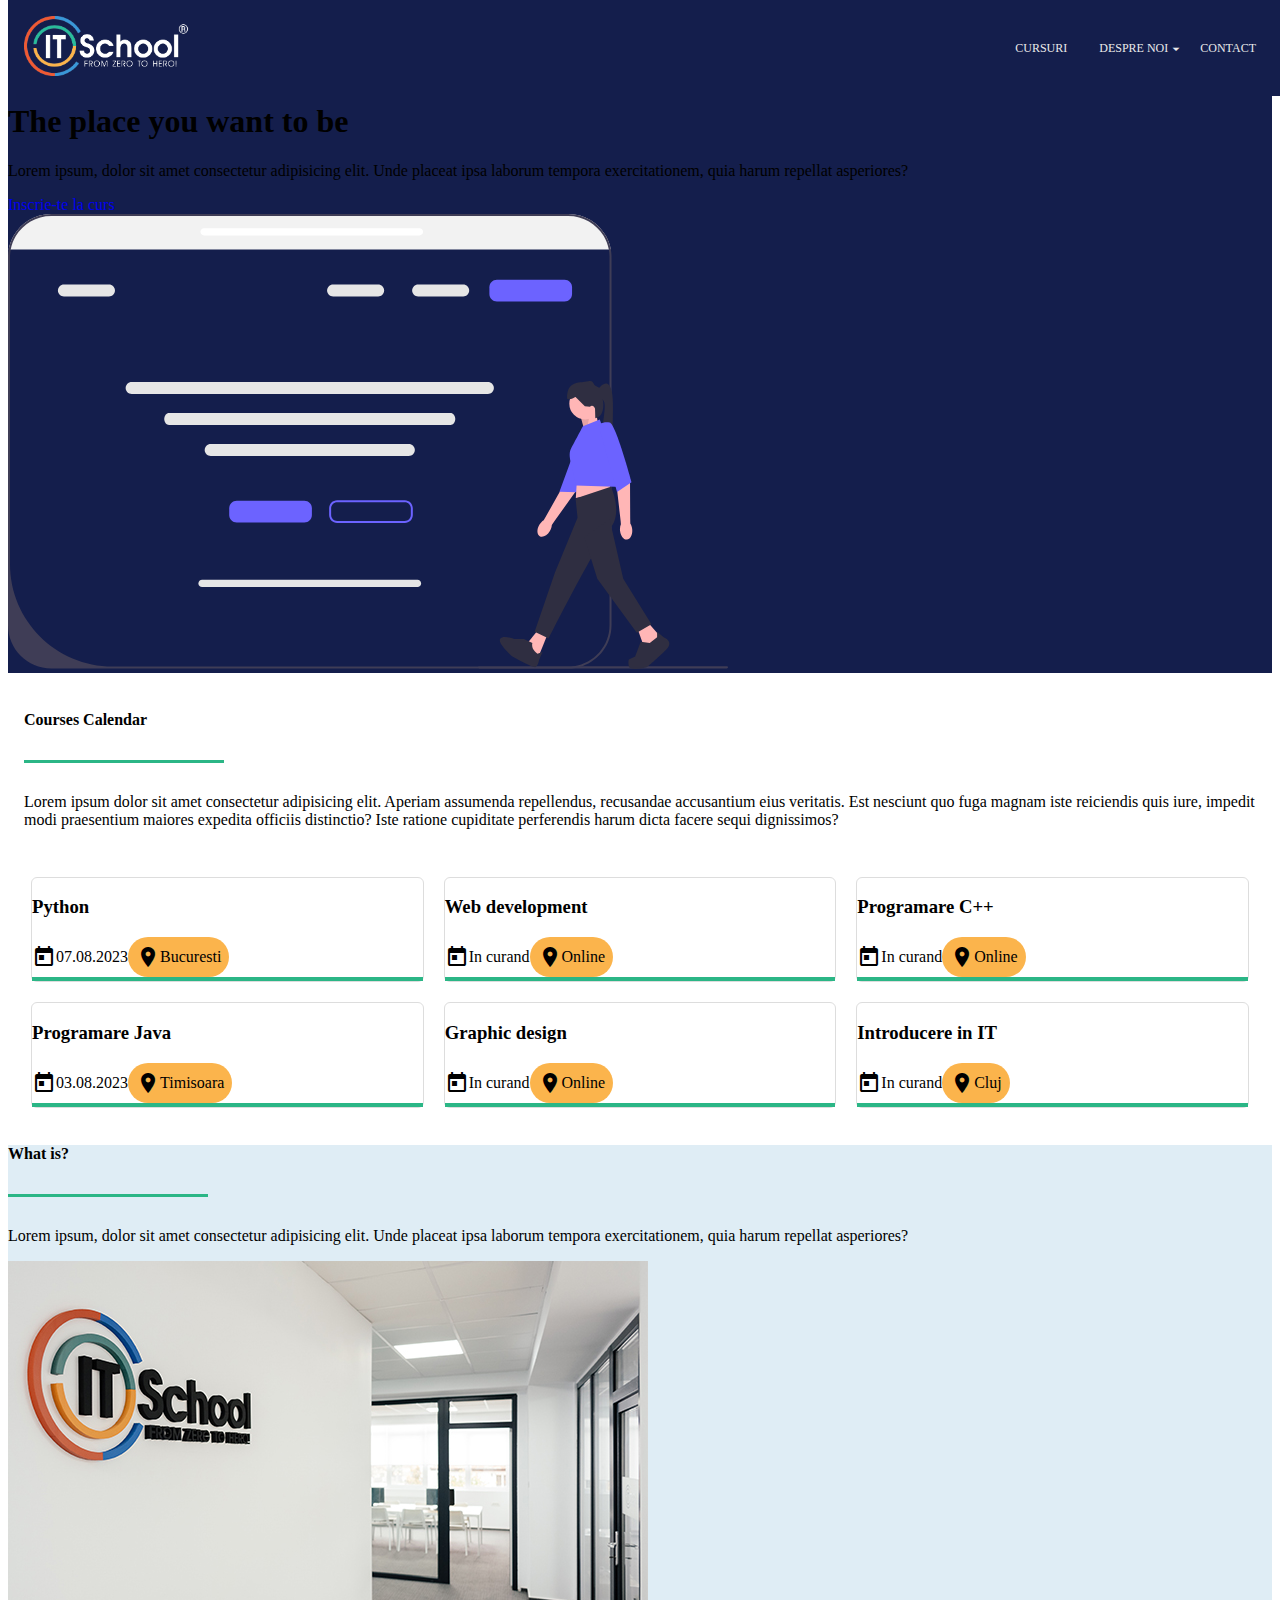
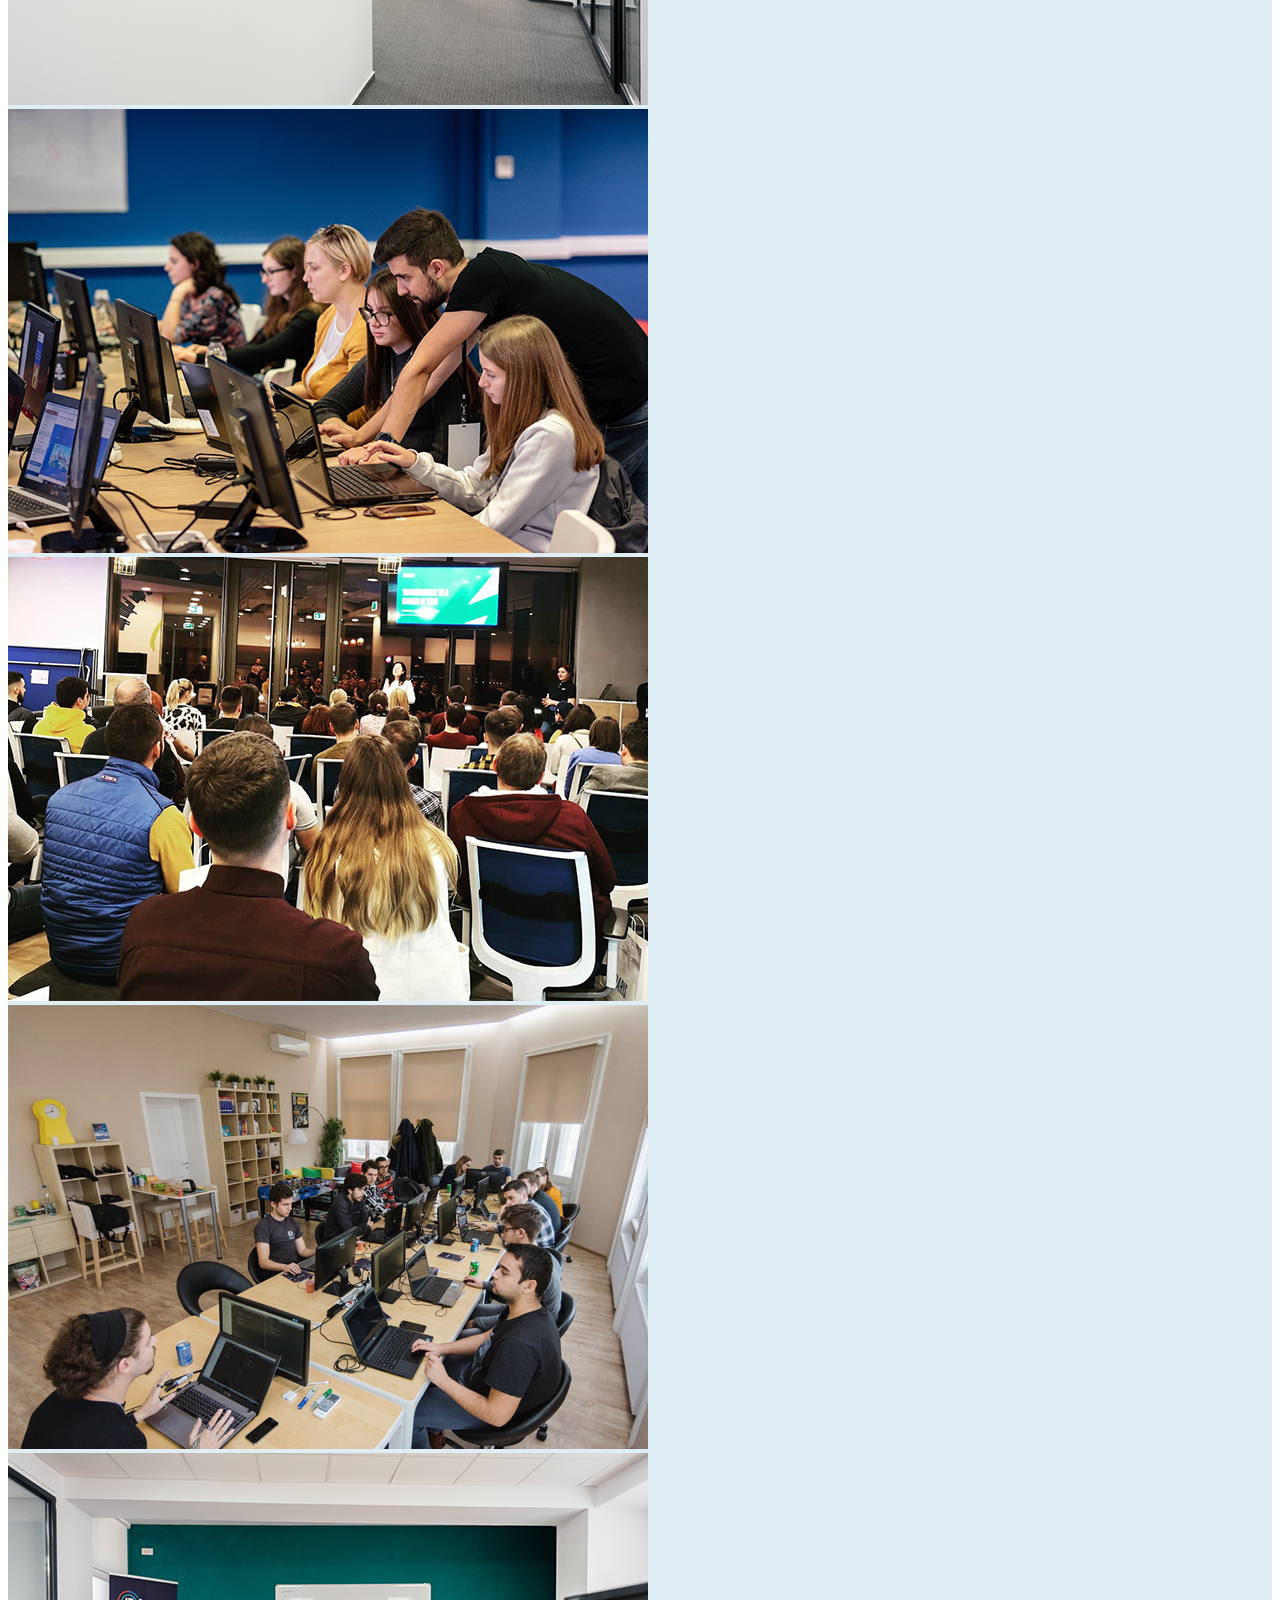
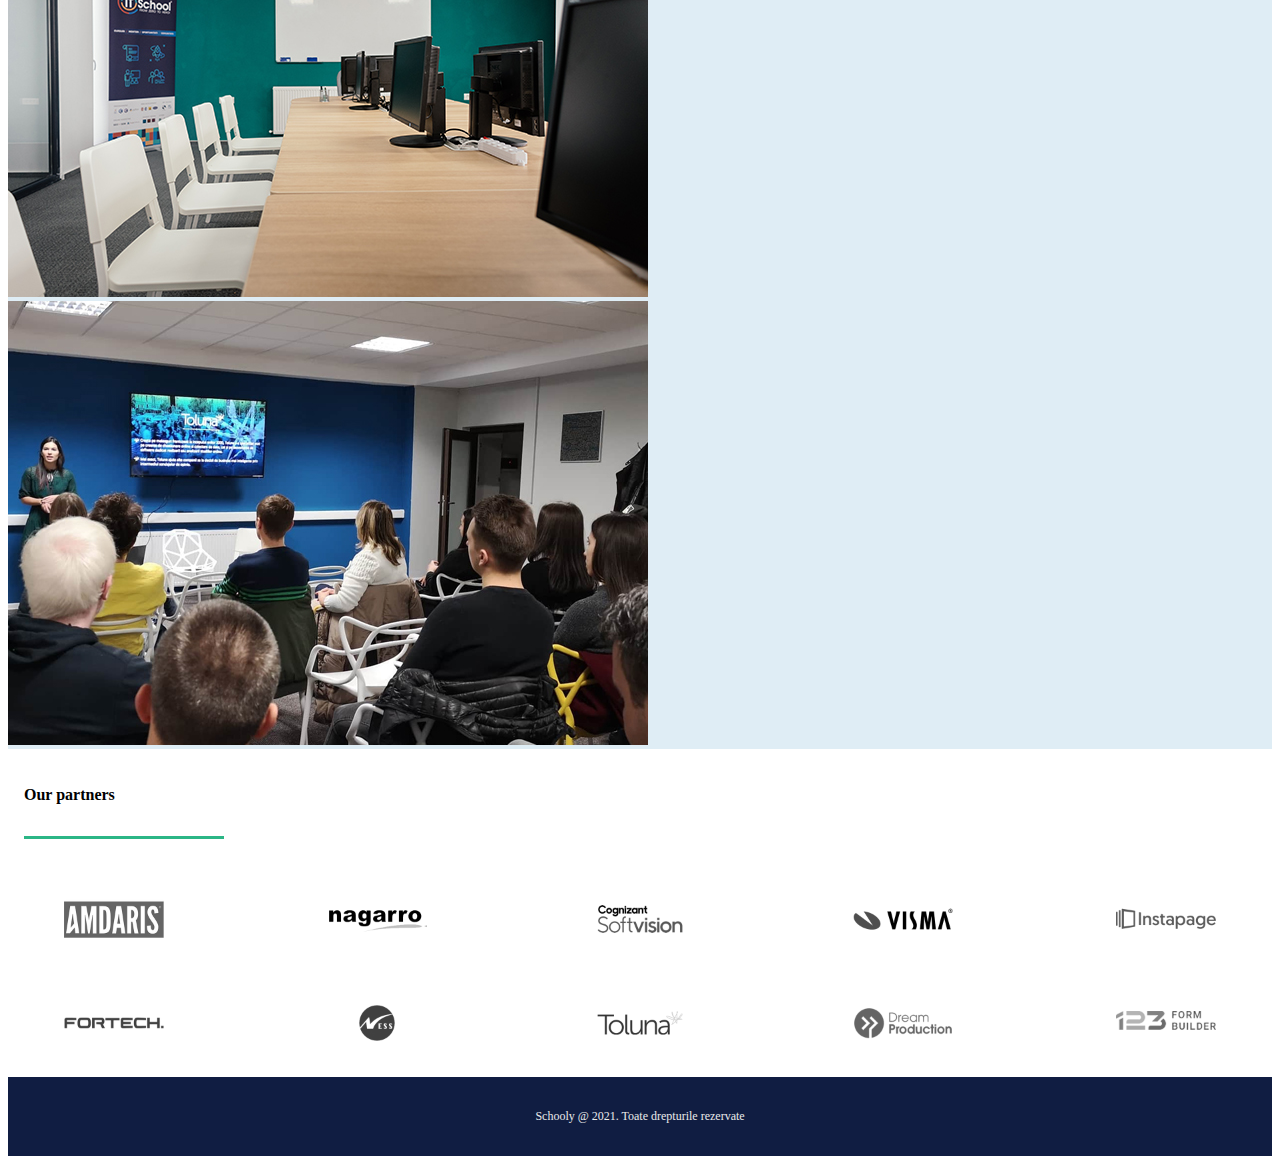
<file: index.html>
<!DOCTYPE html>
<html lang="en">
  <head>
    <meta charset="UTF-8" />
    <meta name="viewport" content="width=device-width, initial-scale=1.0" />
    <link
      href="https://cdn.jsdelivr.net/npm/bootstrap@5.3.0/dist/css/bootstrap.min.css"
      rel="stylesheet"
      integrity="sha384-9ndCyUaIbzAi2FUVXJi0CjmCapSmO7SnpJef0486qhLnuZ2cdeRhO02iuK6FUUVM"
      crossorigin="anonymous"
    />

    <link
      href="https://fonts.googleapis.com/icon?family=Material+Icons"
      rel="stylesheet"
    />

    <link rel="stylesheet" href="./styles/main.css" />
    <link rel="stylesheet" href="./styles/home.css" />

    <title>Schooly</title>
  </head>
  <body>
    <nav>
      <div class="custom-container">
        <a href="index.html" class="logo-link">
          <img src="assets/itschool-logo.png" alt="" />
        </a>

        <div class="menu-icon-container">
          <span class="material-icons menu-icon">menu</span>
          <input type="checkbox" />

          <ul>
            <li>
              <a href="pages/courses.html">Cursuri</a>
            </li>
            <li class="about-us">
              <a href="pages/about.html">
                Despre noi
                <span class="material-icons arrow-down-icon"
                  >arrow_drop_down</span
                >
              </a>
              <div class="submenu">
                <a href="index.html">Schooly</a>
                <a href="pages/about.html">Despre noi</a>
              </div>
            </li>
            <li>
              <a href="pages/contact.html">Contact</a>
            </li>
          </ul>
        </div>
      </div>
    </nav>

    <main>
      <section id="intro" class="mb-5">
        <div
          class="container-lg vh-100 d-flex justify-content-center align-items-center"
        >
          <div class="row justify-content-between align-items-center">
            <div class="col-md-6 text-center text-md-start">
              <h1>
                <div class="display-2 text-light">Schooly</div>
                <div class="divider"></div>
                <div class="display-5 text-light">The place you want to be</div>
              </h1>
              <p class="lead my-4 text-light">
                Lorem ipsum, dolor sit amet consectetur adipisicing elit. Unde
                placeat ipsa laborum tempora exercitationem, quia harum repellat
                asperiores?
              </p>
              <a
                href="pages/contact.html"
                class="btn btn-outline-success rounded-pill px-5"
                >Inscrie-te la curs</a
              >
            </div>
            <div class="col-md-6 text-center d-none d-md-block">
              <img
                class="img-fluid"
                src="assets/undraw_experience_design_re_dmqq.svg"
                alt="hero-image"
              />
            </div>
          </div>
        </div>
      </section>

      <section id="courses-calendar" class="mt-5 mb-5">
        <div
          class="custom-container courses-calendar-header text-start text-md-center"
        >
          <h4 class="display-4">Courses Calendar</h4>
          <div class="divider"></div>
          <p class="text-muted">
            Lorem ipsum dolor sit amet consectetur adipisicing elit. Aperiam
            assumenda repellendus, recusandae accusantium eius veritatis. Est
            nesciunt quo fuga magnam iste reiciendis quis iure, impedit modi
            praesentium maiores expedita officiis distinctio? Iste ratione
            cupiditate perferendis harum dicta facere sequi dignissimos?
          </p>
        </div>
        <div class="custom-container courses-calendar-wrapper">
          <article class="course-calendar p-2">
            <h3 class="mb-4">Python</h3>
            <div class="details mb-4">
              <span class="info date">
                <span class="material-icons">today</span>
                <span>07.08.2023</span>

                <span class="info place">
                  <span class="material-icons">location_on</span>
                  <span>Bucuresti</span>
              </span>
            </div>
            <div class="ending mt-4"></div>
          </article>

          <article class="course-calendar p-2">
            <h3 class="mb-4">Web development</h3>
            <div class="details mb-4">
              <span class="info date">
                <span class="material-icons">today</span>
                <span>In curand</span>

                <span class="info place">
                  <span class="material-icons">location_on</span>
                  <span>Online</span>
              </span>
            </div>
            <div class="ending mt-4"></div>
          </article>

          <article class="course-calendar p-2">
            <h3 class="mb-4">Programare C++</h3>
            <div class="details mb-4">
              <span class="info date">
                <span class="material-icons">today</span>
                <span>In curand</span>

                <span class="info place">
                  <span class="material-icons">location_on</span>
                  <span>Online</span>
              </span>
            </div>
            <div class="ending mt-4"></div>
          </article>

          <article class="course-calendar p-2">
            <h3 class="mb-4">Programare Java</h3>
            <div class="details mb-4">
              <span class="info date">
                <span class="material-icons">today</span>
                <span>03.08.2023</span>

                <span class="info place">
                  <span class="material-icons">location_on</span>
                  <span>Timisoara</span>
              </span>
            </div>
            <div class="ending mt-4"></div>
          </article>

          <article class="course-calendar p-2">
            <h3 class="mb-4">Graphic design</h3>
            <div class="details mb-4">
              <span class="info date">
                <span class="material-icons">today</span>
                <span>In curand</span>

                <span class="info place">
                  <span class="material-icons">location_on</span>
                  <span>Online</span>
              </span>
            </div>
            <div class="ending mt-4"></div>
          </article>

          <article class="course-calendar p-2">
            <h3 class="mb-4">Introducere in IT</h3>
            <div class="details mb-4">
              <span class="info date">
                <span class="material-icons">today</span>
                <span>In curand</span>

                <span class="info place">
                  <span class="material-icons">location_on</span>
                  <span>Cluj</span>
              </span>
            </div>
            <div class="ending mt-4"></div>
          </article>

        </div>
      </section>

      <section id="what-is" class="mt-5 mc-5 py-5">
        <div
          class="container-lg what-is-header text-start text-md-center"> 
        <h4 class="display-4">What is?</h4>
        <div class="divider"></div>
        <p class="text-muted">
                Lorem ipsum, dolor sit amet consectetur adipisicing elit. Unde
                placeat ipsa laborum tempora exercitationem, quia harum repellat
                asperiores?
          </p>
        </div>

        <div class="container-lg">
          <div class="row g-4 justify-content-center align-items-center">
            <div class="col-sm-6 col-md-4">
              <img class="w-100"src="assets/about-us-1.jpeg" alt="">
            </div>
            <div class="col-sm-6 col-md-4">
              <img class="w-100"src="assets/about-us-2.jpeg" alt="">
            </div>
            <div class="col-sm-6 col-md-4">
              <img class="w-100"src="assets/about-us-3.jpeg" alt="">
            </div>
            <div class="col-sm-6 col-md-4">
              <img class="w-100"src="assets/about-us-4.jpeg" alt="">
            </div>
            <div class="col-sm-6 col-md-4">
              <img class="w-100"src="assets/about-us-5.jpeg" alt="">
            </div>
            <div class="col-sm-6 col-md-4">
              <img class="w-100"src="assets/about-us-6.jpeg" alt="">
            </div>
          </div>
        </div>

      </section>

      <section id="partners" class="mt-5 mb-5">
        <div class="custom-container partners-header text-start text-md-center"> 
      <h4 class="display-4">Our partners</h4>
      <div class="divider"></div>
      </div>
      <div class="partners-container">
        <div class="partners-wrapper">
          <div class="partner">
            <img src="assets/amdaris.png" alt="">
          </div>
          <div class="partner">
            <img src="assets/nagarro.png" alt="" />
          </div>
          <div class="partner">
            <img src="assets/cognizant.png" alt="" />
          </div>
          <div class="partner">
            <img src="assets/visma.png" alt="" />
          </div>
          <div class="partner">
            <img src="assets/instapage.png" alt="" />
          </div>
          <div class="partner">
            <img src="assets/fortech.png" alt="" />
          </div>
          <div class="partner">
            <img src="assets/ness.png" alt="" />
          </div>
          <div class="partner">
            <img src="assets/toluna.png" alt="" />
          </div>
          <div class="partner">
            <img src="assets/dreamproduction.png" alt="" />
          </div>
          <div class="partner">
            <img src="assets/123formbuilder.png" alt="" />
          </div>
        </div>
      </div>
      </section>
    </main>

    <footer>
      <div class="custom-container">
        <p>Schooly @ 2021. Toate drepturile rezervate</p>
      </div>
    </footer>

    <script
      src="https://cdn.jsdelivr.net/npm/bootstrap@5.3.0/dist/js/bootstrap.bundle.min.js"
      integrity="sha384-geWF76RCwLtnZ8qwWowPQNguL3RmwHVBC9FhGdlKrxdiJJigb/j/68SIy3Te4Bkz"
      crossorigin="anonymous"
    ></script>
  </body>
</html>
</file>
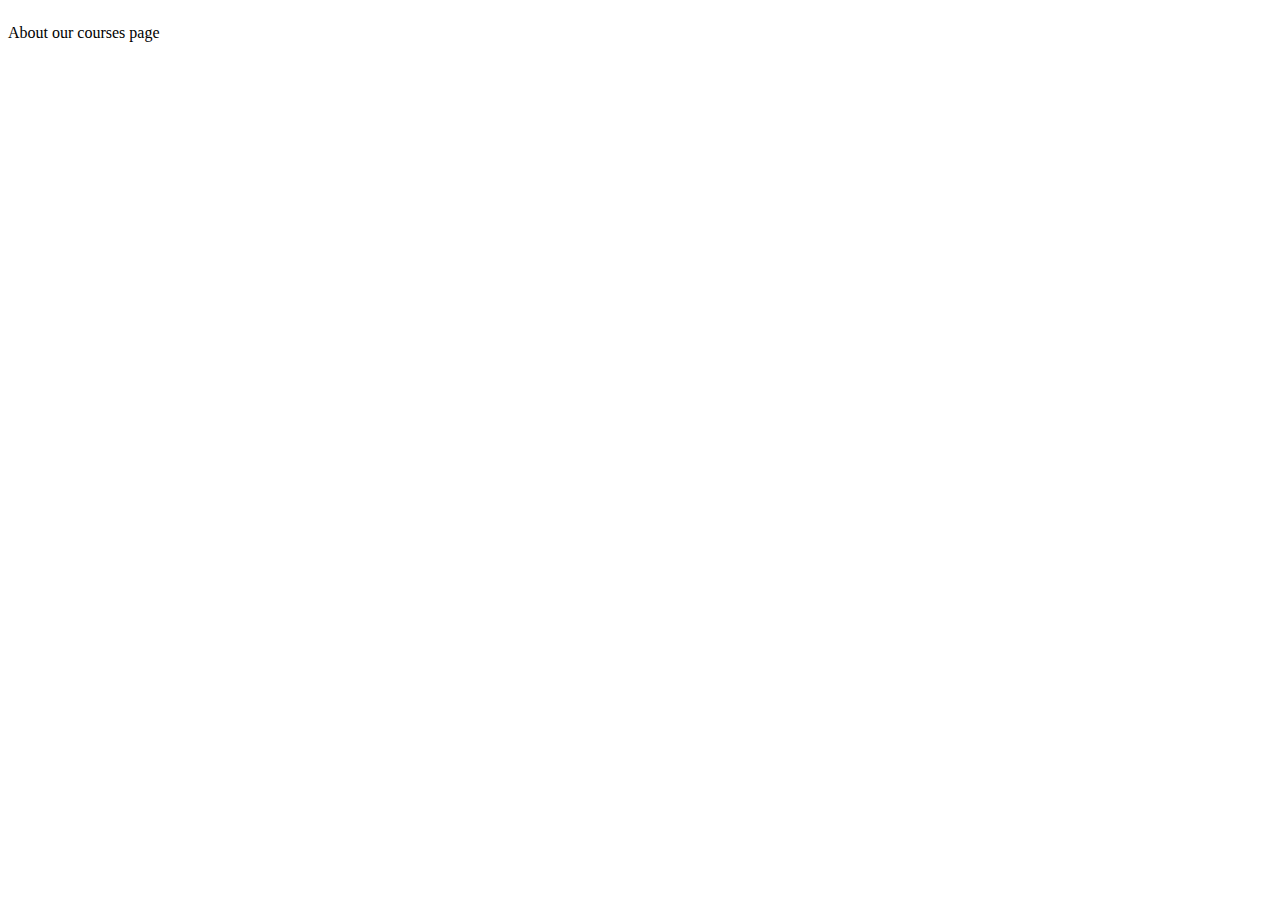
<file: pages/about.html>
<!DOCTYPE html>
<html lang="en">
  <head>
    <meta charset="UTF-8" />
    <meta name="viewport" content="width=device-width, initial-scale=1.0" />

    <link
      href="https://cdn.jsdelivr.net/npm/bootstrap@5.3.0/dist/css/bootstrap.min.css"
      rel="stylesheet"
      integrity="sha384-9ndCyUaIbzAi2FUVXJi0CjmCapSmO7SnpJef0486qhLnuZ2cdeRhO02iuK6FUUVM"
      crossorigin="anonymous"
    />

    <link rel="stylesheet" href="../styles/main.css" />
    <link rel="stylesheet" href="../styles/about.css" />

    <title>About our courses</title>
  </head>
  <body>
    <p class="display-1">About our courses page</p>
  </body>
</html>
</file>
<file: styles/main.css>
/* fisierul principal de css, va fi mostenit de celelalte fisiere */
:root {
  --text-primary: #101d42;
  --text-secondary: #fbb44c;
  --text-dark: #2b2922;
  --text-light: #eaeaea;
  --text-white: #ffffff;

  --bg-primary: #141e4c;
  --bg-secondary: #dfedf5;
  --bg-dark: #101d42;
  --bg-light: #ffffff;

  --button-color: #2bb686;

  --fs-large: 1rem;
  --fs-medium: 0.875rem;
  --fs-small: 0.75rem;

  --spacing-xl: 2.625rem;
  --spacing-large: 1.75rem;
  --spacing-medium: 1rem;
  --spacing-small: 0.5rem;
  --spacing-tiny: 0.25rem;

  --mobile-logo-height: 45px;
}

/* resets */

ul {
  list-style-type: none;
  margin: 0;
  padding: 0;
}

a {
  display: block;
  text-decoration: none;
}

/* reusable css */

.custom-container {
  max-width: 1320px;
  min-width: 320px;

  margin: auto;

  padding: var(--spacing-medium);
}

.divider {
  width: 200px;
  height: 3px;
  background-color: var(--button-color);
  margin: 10px 0;
  display: inline-block;
}

/* page layout */
body {
  display: flex;
  flex-direction: column;

  min-height: 100vh;
}

main {
  flex-grow: 1;
}

footer {
  background-color: var(--bg-dark);
}

footer p {
  font-size: var(--fs-small);
  text-align: center;

  color: var(--text-light);
  padding: var(--spacing-medium) 0;

  margin: 0;
}

nav {
  position: fixed;
  top: 0;

  width: 100%;

  background-color: var(--bg-primary);

  z-index: 2;
}

nav .custom-container {
  display: flex;
  justify-content: space-between;
  align-items: center;
}

nav .logo-link {
  padding: 0;
}

nav img {
  width: auto;
  height: 60px;
}

/*menu items */

nav .menu-icon {
  color: var(--text-light);
  display: none;
}

nav input[type="checkbox"] {
  display: none;
}

nav ul {
  display: flex;
}

nav li {
  position: relative;
}

nav a {
  text-transform: uppercase;
  font-size: var(--fs-small);
  color: var(--text-light);
  padding: var(--spacing-medium);
}

nav .arrow-down-icon {
  font-size: var(--fs-large);

  position: absolute;
}

nav a:hover {
  color: var(--text-secondary);
}

nav .submenu {
  display: none;

  position: absolute;
  top: calc(100% - var(--spacing-small));
  left: var(--spacing-medium);

  width: 10rem;
  padding: var(--spacing-tiny) 0;

  background-color: var(--bg-dark);

  z-index: 3;
}

nav .submenu a {
  padding: var(--spacing-tiny) var(--spacing-small);
}

nav .about-us:hover .submenu {
  display: block;
}

@media (max-width: 768px) {
  nav img {
    height: var(--mobile-logo-height);
  }

  nav ul {
    display: none;
  }

  nav .menu-icon {
    display: block;
  }

  nav .arrow-down-icon {
    display: none;
  }

  nav .about-us:hover .submenu {
    display: none;
  }

  nav .menu-icon-container {
    position: relative;
  }

  nav input[type="checkbox"] {
    display: block;

    position: absolute;
    top: 0;
    left: 0;

    height: 100%;
    width: 100%;

    margin: 0;

    cursor: pointer;

    opacity: 0;
  }

  nav input[type="checkbox"]:checked ~ ul {
    display: block;

    width: 100%;

    position: fixed;

    top: calc(var(--mobile-logo-height) + 2 * var(--spacing-medium));
    left: 0;
    background-color: var(--bg-dark);
  }
}
</file>
<file: styles/home.css>
/* css for home page */
#intro {
  background-color: var(--bg-primary);
}

.courses-calendar-wrapper {
  display: flex;
  flex-wrap: wrap;
  gap: 20px;
  align-items: center;
  justify-content: center;
}

.course-calendar {
  border: 1px solid #ddd;
  border-radius: 6px;

  flex: 0 1 calc(33.33% - 20px);
}

.course-calendar .ending {
  height: 4px;
  width: 100%;
  background-color: var(--button-color);
}

.details {
  display: flex;
  gap: 10px;
}

.details .info {
  display: flex;
  align-items: center;
}

.place {
  background-color: var(--text-secondary);
  padding: 8px;
  border-radius: 50px;
}

@media (max-width: 992px) {
  .course-calendar {
    flex: 0 1 calc(50% - 20px);
  }
}

@media (max-width: 768px) {
  .course-calendar {
    flex: 0 1 100%;
  }
}

#what-is {
  background-color: var(--bg-secondary);
}

.partners-wrapper {
  display: flex;
  justify-content: space-around;
  align-items: center;
  flex-wrap: wrap;
  column-gap: 50px;
}

.partner {
  flex: 0 1 100px;
  height: auto;

  margin-right: var(--spacing-xl);
  margin-left: var(--spacing-xl);
  margin-bottom: var(--spacing-md);
}

.partner img {
  filter: grayscale(100%);
  width: 100%;
  transition: all 0.3s ease;
}

.partner img:hover {
  filter: grayscale(0);
}
</file>
<file: styles/about.css>
/* css for about us page */
</file>
